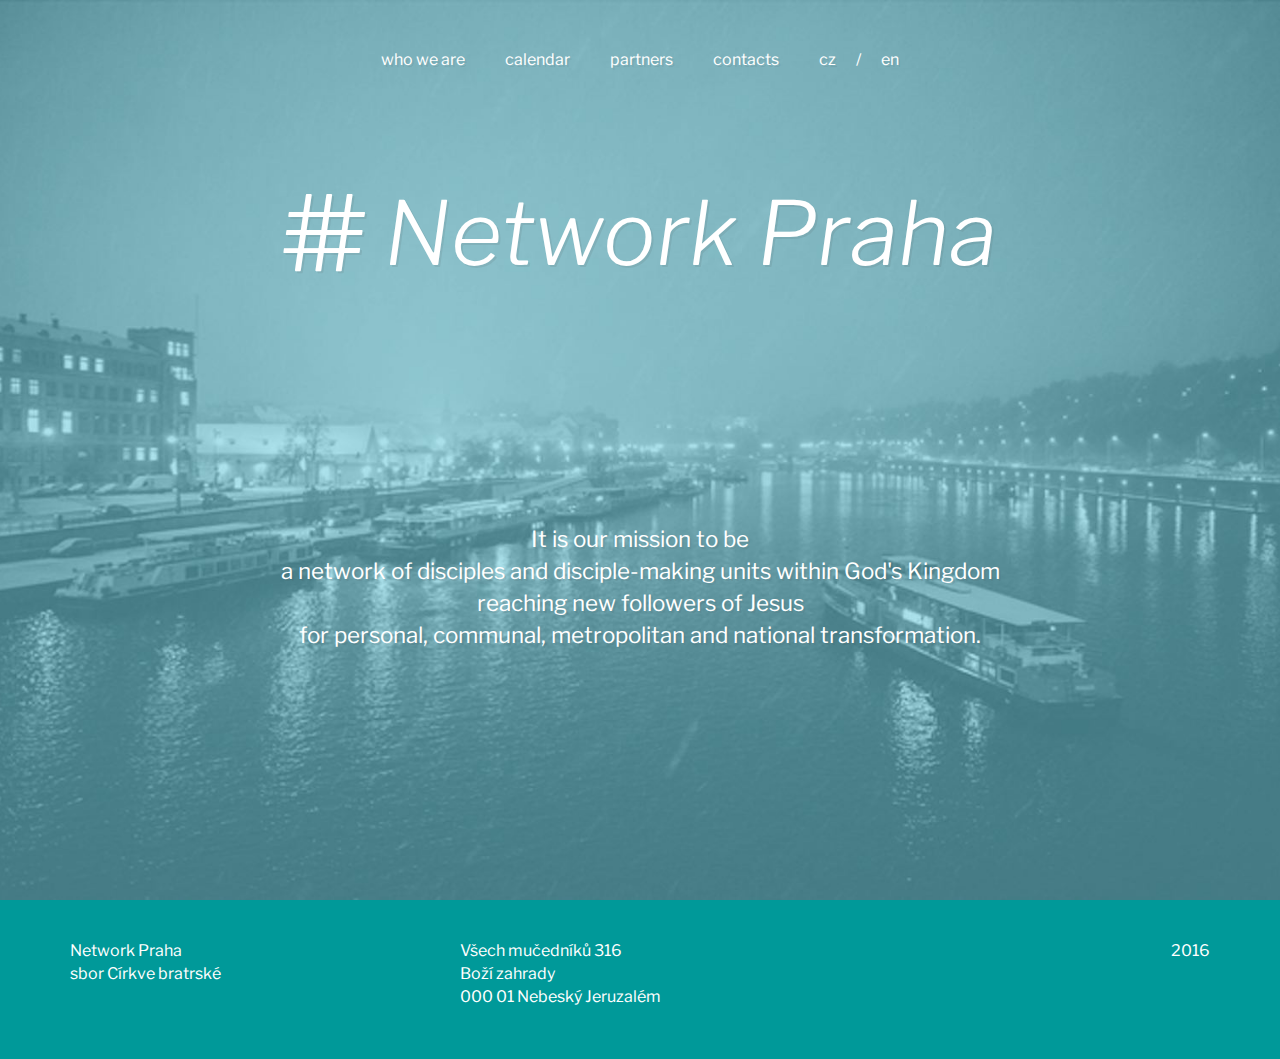
<file: index.html>
<!DOCTYPE html>
<html lang="en">
<head>
  <meta charset="utf-8">
  <meta http-equiv="X-UA-Compatible" content="IE=edge">
  <meta name="viewport" content="width=device-width, initial-scale=1">
  <!-- The above 3 meta tags *must* come first in the head; any other head content must come *after* these tags -->
  <title>Bootstrap 101 Template</title>

  <!-- Bootstrap -->
  <link rel="stylesheet" href="https://maxcdn.bootstrapcdn.com/bootstrap/3.3.7/css/bootstrap.min.css"
        integrity="sha384-BVYiiSIFeK1dGmJRAkycuHAHRg32OmUcww7on3RYdg4Va+PmSTsz/K68vbdEjh4u" crossorigin="anonymous">
  <link href="https://maxcdn.bootstrapcdn.com/font-awesome/4.6.3/css/font-awesome.min.css" rel="stylesheet"
        integrity="sha384-T8Gy5hrqNKT+hzMclPo118YTQO6cYprQmhrYwIiQ/3axmI1hQomh7Ud2hPOy8SP1" crossorigin="anonymous">
  <link rel="stylesheet" href="style.css">

  <!-- HTML5 shim and Respond.js for IE8 support of HTML5 elements and media queries -->
  <!-- WARNING: Respond.js doesn't work if you view the page via file:// -->
  <!--[if lt IE 9]>
  <script src="https://oss.maxcdn.com/html5shiv/3.7.3/html5shiv.min.js"></script>
  <script src="https://oss.maxcdn.com/respond/1.4.2/respond.min.js"></script>
  <![endif]-->
</head>
<body>


<section id="landing-page">
  <div class="container">
    <div class="navbar-header">
      <button type="button" class="navbar-toggle collapsed" data-toggle="collapse"
              data-target="#bs-example-navbar-collapse-1" aria-expanded="false">
        <span class="sr-only">Toggle navigation</span>
        <span class="icon-bar"></span>
        <span class="icon-bar"></span>
        <span class="icon-bar"></span>
      </button>
      <h1 class="navbar-brand visible-xs"><a href="#"><span class="icon-hash"></span> Network Praha</a></h1>
    </div>

    <div class="collapse navbar-collapse" id="bs-example-navbar-collapse-1">
      <div class="row text-center">
        <ul class="nav navbar-nav text-center">
          <li><a href="#">who we are</a></li>
          <li><a href="#">calendar</a></li>
          <li><a href="#">partners</a></li>
          <li><a href="#">contacts</a></li>
          <li><a href="#">cz</a>/<a href="#">en</a></li>
        </ul>
      </div>
    </div>

    <div class="hidden-xs">
      <div class="row title">
        <div class="col-sm-12 text-center">
          <h1><span class="icon-hash"></span> Network Praha</h1>
        </div>
      </div>
    </div>

    <div class="row moto">
      <div class="col-sm-12 text-center">
        <p>
          It is our mission to be<br>
          a network of disciples and disciple-making units within God's Kingdom<br>
          reaching new followers of Jesus<br>
          for personal, communal, metropolitan and national transformation.
        </p>
      </div>
    </div>

  </div>
</section>

<section id="footer">
  <div class="container">
    <div class="row">
      <div class="col-sm-4">
        <p>
          Network Praha<br>
          sbor Církve bratrské
        </p>
      </div>

      <div class="col-sm-4">
        <p>
          Všech mučedníků 316<br>
          Boží zahrady<br>
          000 01 Nebeský Jeruzalém
        </p>
      </div>

      <div class="col-sm-4 text-right">
        <p>
          2016
        </p>
      </div>
    </div>
  </div>
</section>
<!-- jQuery (necessary for Bootstrap's JavaScript plugins) -->
<script src="https://ajax.googleapis.com/ajax/libs/jquery/1.12.4/jquery.min.js"></script>
<!-- Include all compiled plugins (below), or include individual files as needed -->
<script src="https://maxcdn.bootstrapcdn.com/bootstrap/3.3.7/js/bootstrap.min.js"
        integrity="sha384-Tc5IQib027qvyjSMfHjOMaLkfuWVxZxUPnCJA7l2mCWNIpG9mGCD8wGNIcPD7Txa"
        crossorigin="anonymous"></script>
</body>
</html>
</file>
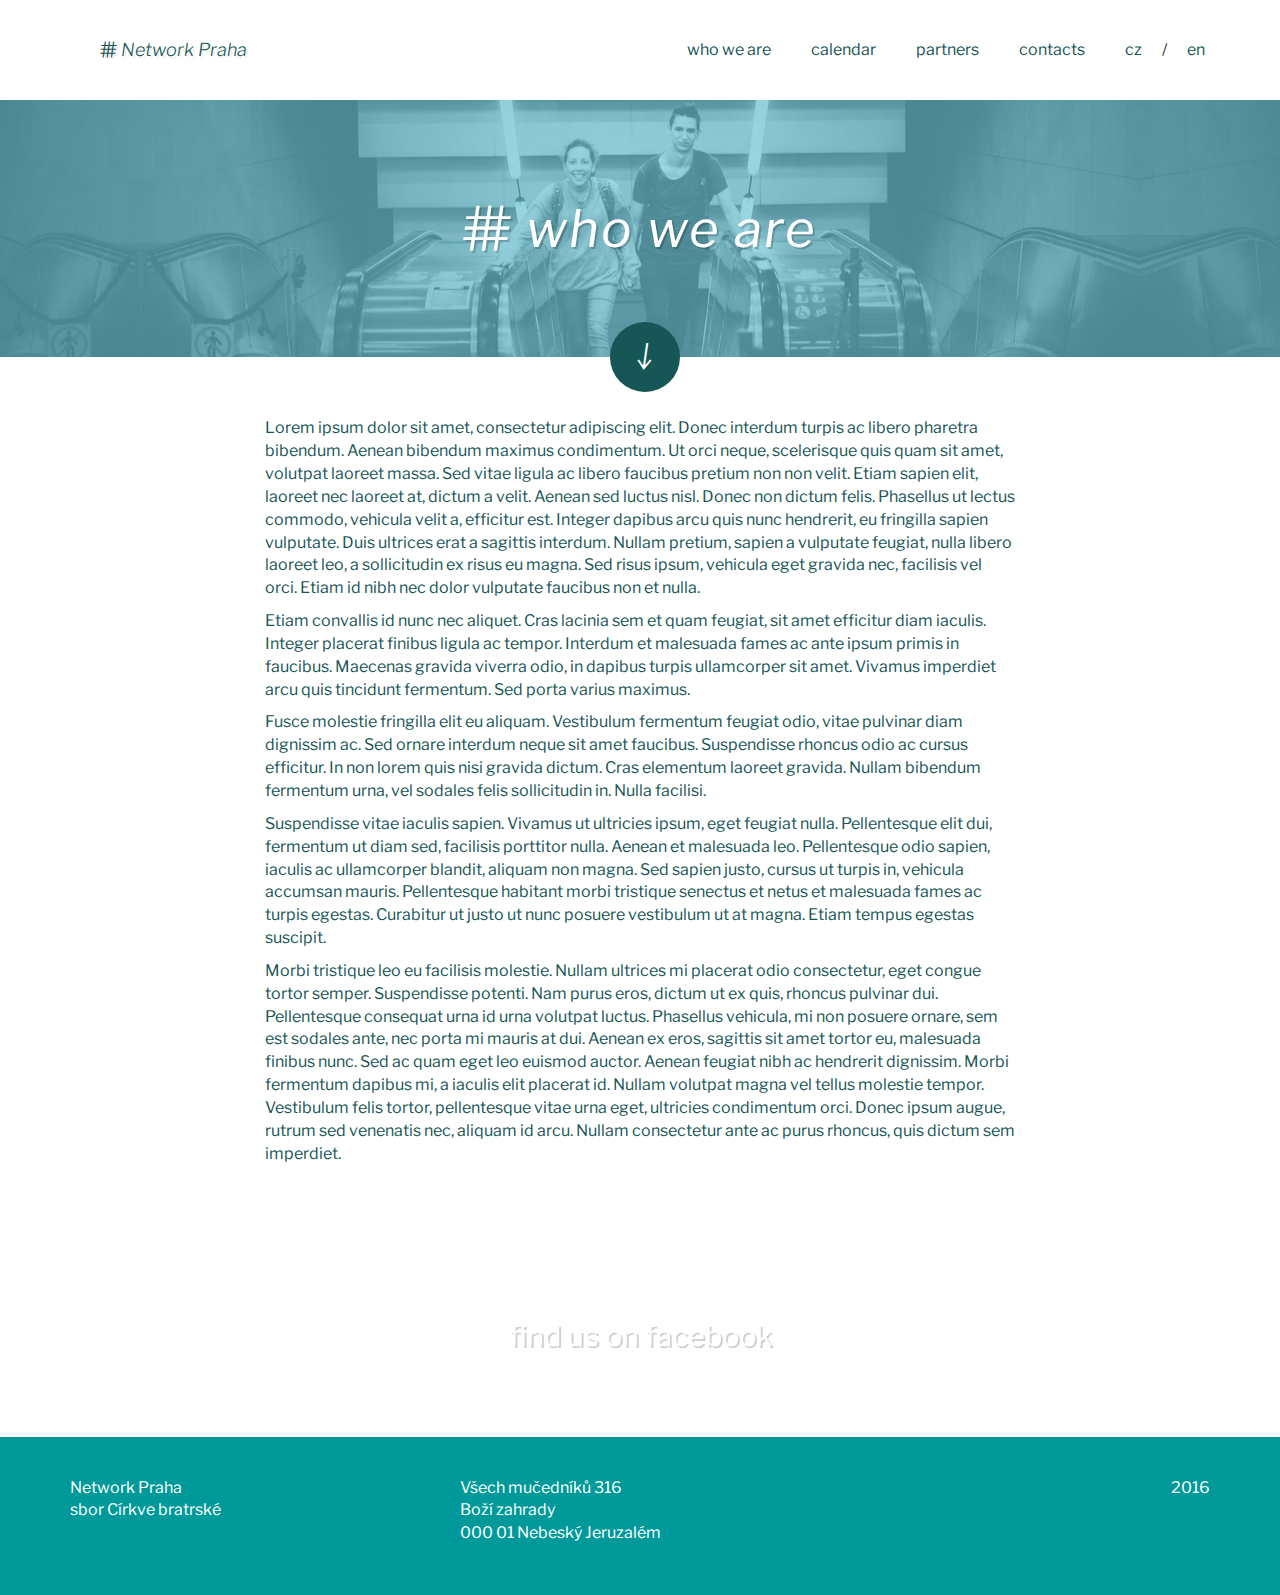
<file: page_a.html>
<!DOCTYPE html>
<html lang="en">
<head>
  <meta charset="utf-8">
  <meta http-equiv="X-UA-Compatible" content="IE=edge">
  <meta name="viewport" content="width=device-width, initial-scale=1">
  <!-- The above 3 meta tags *must* come first in the head; any other head content must come *after* these tags -->
  <title>Bootstrap 101 Template</title>

  <!-- Bootstrap -->
  <link rel="stylesheet" href="https://maxcdn.bootstrapcdn.com/bootstrap/3.3.7/css/bootstrap.min.css"
        integrity="sha384-BVYiiSIFeK1dGmJRAkycuHAHRg32OmUcww7on3RYdg4Va+PmSTsz/K68vbdEjh4u" crossorigin="anonymous">
  <link href="https://maxcdn.bootstrapcdn.com/font-awesome/4.6.3/css/font-awesome.min.css" rel="stylesheet"
        integrity="sha384-T8Gy5hrqNKT+hzMclPo118YTQO6cYprQmhrYwIiQ/3axmI1hQomh7Ud2hPOy8SP1" crossorigin="anonymous">
  <link rel="stylesheet" href="style.css">

  <!-- HTML5 shim and Respond.js for IE8 support of HTML5 elements and media queries -->
  <!-- WARNING: Respond.js doesn't work if you view the page via file:// -->
  <!--[if lt IE 9]>
  <script src="https://oss.maxcdn.com/html5shiv/3.7.3/html5shiv.min.js"></script>
  <script src="https://oss.maxcdn.com/respond/1.4.2/respond.min.js"></script>
  <![endif]-->
</head>
<body>



<section id="top-navigation">
  <div class="container">
    <div class="navbar-header">
      <button type="button" class="navbar-toggle collapsed" data-toggle="collapse" data-target="#bs-example-navbar-collapse-1" aria-expanded="false">
        <span class="sr-only">Toggle navigation</span>
        <span class="icon-bar"></span>
        <span class="icon-bar"></span>
        <span class="icon-bar"></span>
      </button>
      <h1 class="navbar-brand"><a href="#"><span class="icon-hash"></span> Network Praha</a></h1>
    </div>

    <div class="collapse navbar-collapse" id="bs-example-navbar-collapse-1">
      <div class="row">
      <ul class="nav navbar-nav navbar-right">
        <li><a href="#">who we are</a></li>
        <li><a href="#">calendar</a></li>
        <li><a href="#">partners</a></li>
        <li><a href="#">contacts</a></li>
        <li><a href="#">cz</a>/<a href="#">en</a></li>
      </ul>
      </div>
    </div>
</section>

<section id="top-banner">
  <div class="container">
    <div class="row">
      <div class="col-sm-12 text-center">
        <h1><span class="icon-hash"></span> who we are</h1>
        </div>
    </div>
    <div class="text-center">
      <a href="#content"><span class="arrow img-circle"><span class="icon-arrow"></span></span></a>
    </div>
  </div>
</section>

<section id="content">
  <div class="container">
    <div class="row">
      <div class="col-sm-10 col-sm-offset-1 col-lg-8 col-lg-offset-2">
        <!-- <div class="col-sm-12"> -->
        <p>Lorem ipsum dolor sit amet, consectetur adipiscing elit. Donec interdum turpis ac libero pharetra bibendum.
          Aenean bibendum maximus condimentum. Ut orci neque, scelerisque quis quam sit amet, volutpat laoreet massa.
          Sed vitae ligula ac libero faucibus pretium non non velit. Etiam sapien elit, laoreet nec laoreet at, dictum a
          velit. Aenean sed luctus nisl. Donec non dictum felis. Phasellus ut lectus commodo, vehicula velit a,
          efficitur est. Integer dapibus arcu quis nunc hendrerit, eu fringilla sapien vulputate. Duis ultrices erat a
          sagittis interdum. Nullam pretium, sapien a vulputate feugiat, nulla libero laoreet leo, a sollicitudin ex
          risus eu magna. Sed risus ipsum, vehicula eget gravida nec, facilisis vel orci. Etiam id nibh nec dolor
          vulputate faucibus non et nulla.</p>

        <p>Etiam convallis id nunc nec aliquet. Cras lacinia sem et quam feugiat, sit amet efficitur diam iaculis.
          Integer placerat finibus ligula ac tempor. Interdum et malesuada fames ac ante ipsum primis in faucibus.
          Maecenas gravida viverra odio, in dapibus turpis ullamcorper sit amet. Vivamus imperdiet arcu quis tincidunt
          fermentum. Sed porta varius maximus.</p>

        <p>Fusce molestie fringilla elit eu aliquam. Vestibulum fermentum feugiat odio, vitae pulvinar diam dignissim
          ac. Sed ornare interdum neque sit amet faucibus. Suspendisse rhoncus odio ac cursus efficitur. In non lorem
          quis nisi gravida dictum. Cras elementum laoreet gravida. Nullam bibendum fermentum urna, vel sodales felis
          sollicitudin in. Nulla facilisi.</p>

        <p>Suspendisse vitae iaculis sapien. Vivamus ut ultricies ipsum, eget feugiat nulla. Pellentesque elit dui,
          fermentum ut diam sed, facilisis porttitor nulla. Aenean et malesuada leo. Pellentesque odio sapien, iaculis
          ac ullamcorper blandit, aliquam non magna. Sed sapien justo, cursus ut turpis in, vehicula accumsan mauris.
          Pellentesque habitant morbi tristique senectus et netus et malesuada fames ac turpis egestas. Curabitur ut
          justo ut nunc posuere vestibulum ut at magna. Etiam tempus egestas suscipit.</p>

        <p>Morbi tristique leo eu facilisis molestie. Nullam ultrices mi placerat odio consectetur, eget congue tortor
          semper. Suspendisse potenti. Nam purus eros, dictum ut ex quis, rhoncus pulvinar dui. Pellentesque consequat
          urna id urna volutpat luctus. Phasellus vehicula, mi non posuere ornare, sem est sodales ante, nec porta mi
          mauris at dui. Aenean ex eros, sagittis sit amet tortor eu, malesuada finibus nunc. Sed ac quam eget leo
          euismod auctor. Aenean feugiat nibh ac hendrerit dignissim. Morbi fermentum dapibus mi, a iaculis elit
          placerat id. Nullam volutpat magna vel tellus molestie tempor. Vestibulum felis tortor, pellentesque vitae
          urna eget, ultricies condimentum orci. Donec ipsum augue, rutrum sed venenatis nec, aliquam id arcu. Nullam
          consectetur ante ac purus rhoncus, quis dictum sem imperdiet.</p>
      </div>
    </div>
  </div>
</section>


<section id="bottom-banner">
  <div class="container">
    <div class="row">
      <div class="col-sm-12 text-center">
        <span class="promo">
          <span class="fa fa-facebook-official" aria-hidden="true"></span> find us on facebook
        </span>
      </div>
    </div>
  </div>
</section>

<section id="footer">
  <div class="container">
    <div class="row">
      <div class="col-sm-4">
        <p>
          Network Praha<br>
          sbor Církve bratrské
        </p>
      </div>

      <div class="col-sm-4">
        <p>
          Všech mučedníků 316<br>
          Boží zahrady<br>
          000 01 Nebeský Jeruzalém
        </p>
      </div>

      <div class="col-sm-4 text-right">
        <p>
          2016
        </p>
      </div>
    </div>
  </div>
</section>
<!-- jQuery (necessary for Bootstrap's JavaScript plugins) -->
<script src="https://ajax.googleapis.com/ajax/libs/jquery/1.12.4/jquery.min.js"></script>
<!-- Include all compiled plugins (below), or include individual files as needed -->
<script src="https://maxcdn.bootstrapcdn.com/bootstrap/3.3.7/js/bootstrap.min.js"
        integrity="sha384-Tc5IQib027qvyjSMfHjOMaLkfuWVxZxUPnCJA7l2mCWNIpG9mGCD8wGNIcPD7Txa"
        crossorigin="anonymous"></script>
</body>
</html>
</file>
<file: style.css>
@import 'https://fonts.googleapis.com/css?family=Libre+Franklin:300i,400,400i,700&subset=latin-ext';


@font-face {
    font-family: 'network';
    src:  url('fonts/network.eot?2dr98n');
    src:  url('fonts/network.eot?2dr98n#iefix') format('embedded-opentype'),
    url('fonts/network.ttf?2dr98n') format('truetype'),
    url('fonts/network.woff?2dr98n') format('woff'),
    url('fonts/network.svg?2dr98n#network') format('svg');
    font-weight: normal;
    font-style: normal;
}

[class^="icon-"], [class*=" icon-"] {
    /* use !important to prevent issues with browser extensions that change fonts */
    font-family: 'network' !important;
    speak: none;
    font-style: normal;
    font-weight: normal;
    font-variant: normal;
    text-transform: none;
    line-height: 1;

   /* Better Font Rendering =========== */
    -webkit-font-smoothing: antialiased;
    -moz-osx-font-smoothing: grayscale;
}


.icon-in:before {
    font-size: 140%;
    content: "\e900";
}
.icon-out:before {
    font-size: 140%;
    content: "\e902";
}
.icon-up:before {
    font-size: 140%;
    content: "\e901";
}
.icon-arrow:before {
    content: "\e904";
}
.icon-hash:before {
    font-size: 120%;
    content: "\e903";
}


body {
    font-family: 'Libre Franklin', sans-serif;
    font-size: 16px;
}

a, p, h1, h2, h3 {
    color: rgb(23, 86, 86);
}

h1, h2, h3 {
    font-style: italic;
    font-weight: 300;
    text-shadow: 2px 2px rgba(70, 70, 70, 0.1);
}

/* landing-page begin */

#landing-page {
    position: relative;
    height: 100vh;

    padding: 40px 0;

    background: url('images/landing_page.jpg') no-repeat center center fixed;
    -webkit-background-size: cover;
    -moz-background-size: cover;
    -o-background-size: cover;
    background-size: cover;
}

#landing-page * {
    color: white;
}

#landing-page a:hover {
    background: rgba(0, 0, 0, 0.2);
}

#landing-page h1 {
    margin: 0
}

#landing-page .title h1 {
    font-size: 5.5em;
    margin: 80px 0 200px;
}

#landing-page .nav li a {
    display: inline-block;
    padding: 10px 20px;
    text-shadow: 2px 2px rgba(70, 70, 70, 0.1);
}

#landing-page .navbar-nav {
    display: inline-block;
    float: none;
}

#landing-page .navbar .navbar-collapse {
    text-align: center;
}

#landing-page .navbar-toggle .icon-bar {
    background-color: white;
}

#landing-page .moto {
    /*position: absolute;
    bottom: 120px;
    margin-top: 150px;
    width: inherit;
    */
    margin: 40px 0;
}


#landing-page .moto p {
    font-size: 140%;
    text-shadow: 2px 2px rgba(70, 70, 70, 0.1);
}

/* landing-page end */

/* top-navigation begin */
#top-navigation {
    margin: 20px 0;
}

#top-navigation li {
    list-style-type: none;
    text-align: center;
}

#top-navigation li a {
    display: inline-block;
    padding: 20px;
}

#top-navigation .navbar-toggle .icon-bar {
    background-color: rgb(23, 86, 86);
}

#top-navigation .navbar-brand {
    margin: 16px 0 -20px 30px;
    padding: 0;
}

/* top-navigation end */


/* top-banner begin */

#top-banner {
    position: relative;
    background: url(images/F79A7282.jpg) repeat-x top center fixed;

    padding: 70px 0 90px 0;
}

#top-banner * {
    color: white;
}

#top-banner h1 {
    font-size: 320%;
    font-weight: 400;

    letter-spacing: 2px;
    text-shadow: 2px 2px rgba(0, 0, 0, 0.2);
}

#top-banner .arrow {
    position: absolute;
    bottom: 0;

    background: rgb(23, 86, 86);
    margin-left: -30px;
    margin-bottom: -35px;
    padding: 5px;
    height: 70px;
    width: 70px;

    font-size: 300%;
}

/* top-banner end */




/* content begin */

#content {
    padding: 60px 0;
}

#content h1 {
    margin: -10px 0 50px 0;
}

#content h2 {
    margin: 20px 0;
}

#content p {
    text-align: left;
}

/* content end */



/* bottom-banner begin */

#bottom-banner {
    background: url(images/F79A7341.jpg) repeat-x 50% 100% fixed;
    padding: 80px 0;
}

#bottom-banner * {
    color: white;
}

#bottom-banner .promo {
    font-size: 180%;
    text-shadow: 2px 2px rgba(0, 0, 0, 0.2);
}

/* bottom-banner end */



/* footer begin */

#footer {
    padding: 40px 0;
    background: rgb(0, 153, 153);
}

#footer * {
    color: white;
}
</file>
